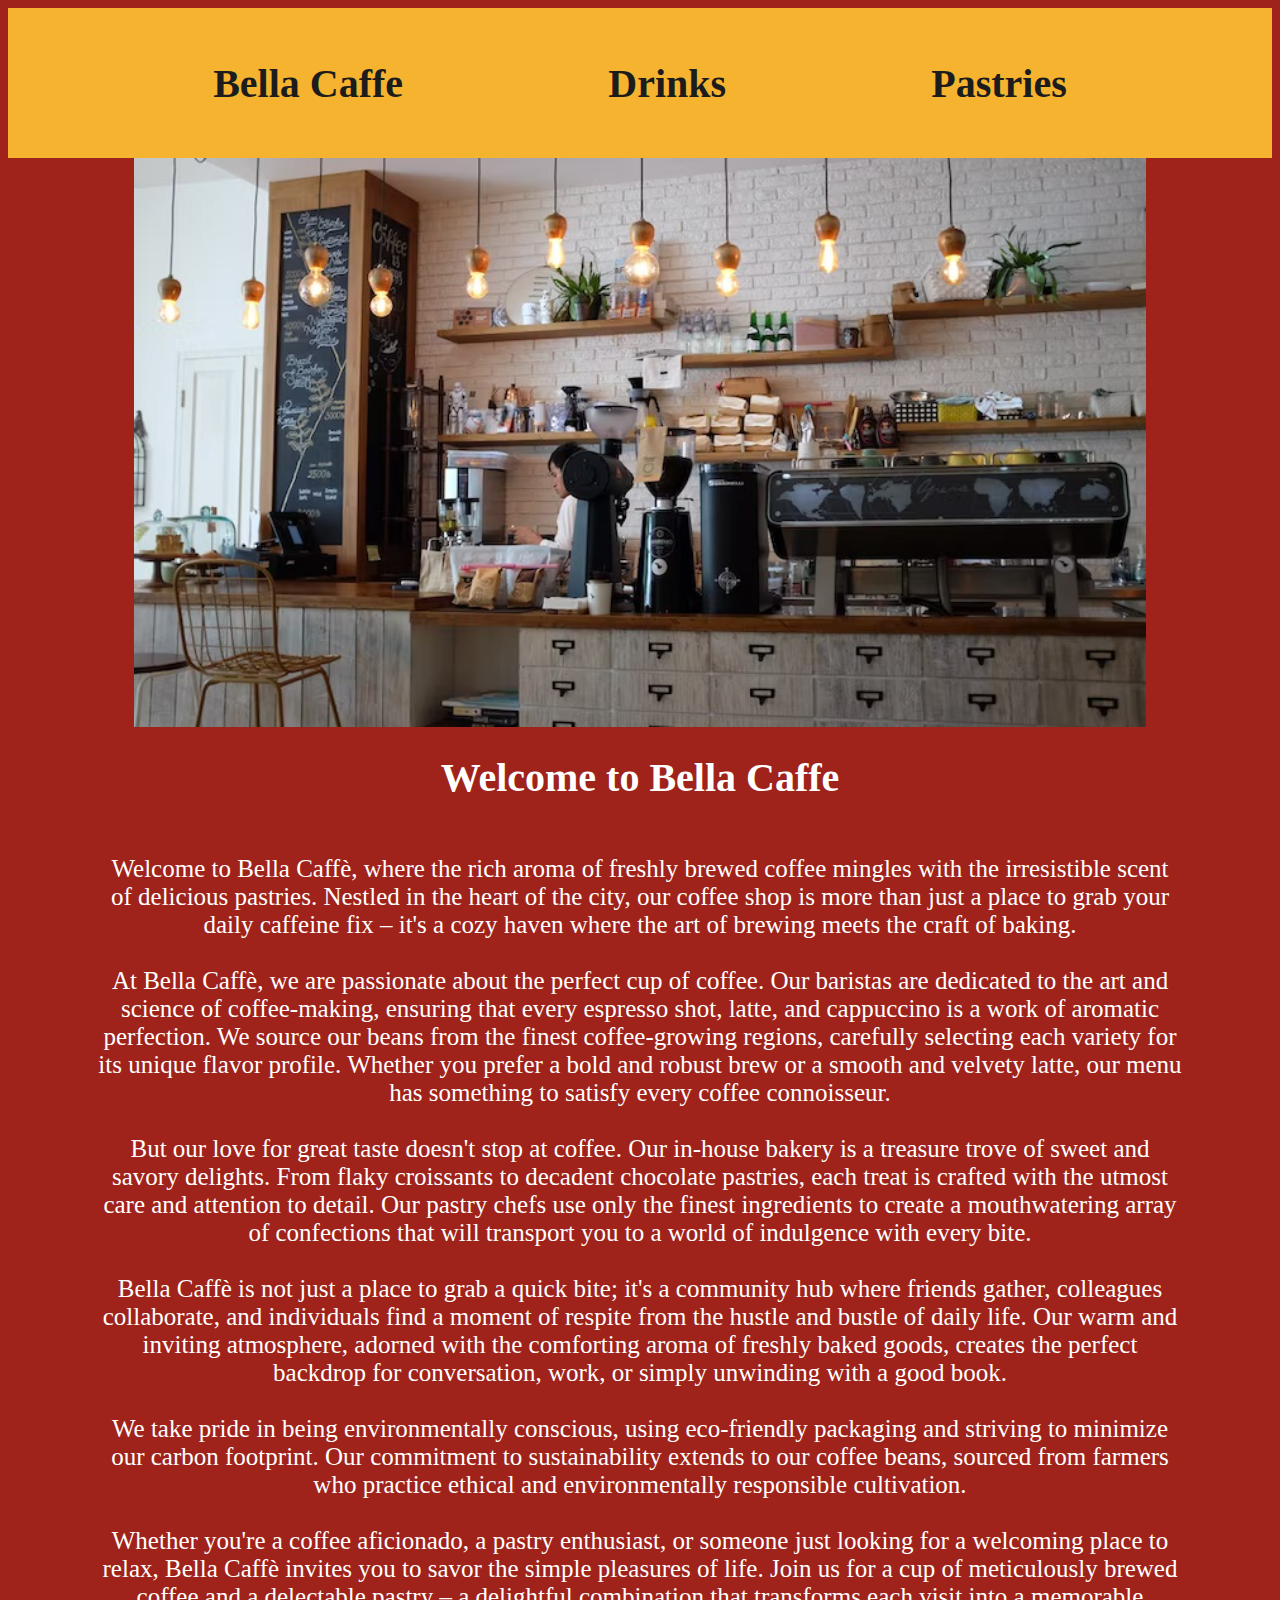
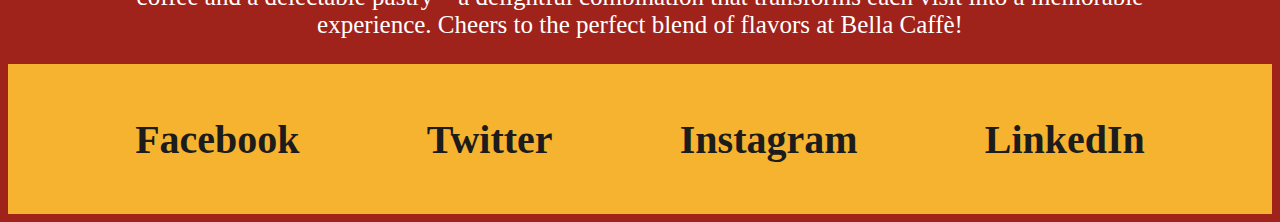
<file: index.html>
<!DOCTYPE html>
<html lang="en">
<head>
    <meta charset="UTF-8">
    <meta name="viewport" content="width=device-width, initial-scale=1.0">
    <!-- refers to the style file -->
    <link rel="stylesheet" href="style.css">
    <title>Home Page | Bella Caffe by Kingsley Oro</title>
</head>
<body>
    <div id="navbar">
            <a href="index.html">Bella Caffe</a>
            <a href="drinks.html">Drinks</a>
            <a href="pastries.html">Pastries</a>

    </div>
    <img class="image_center" src="coffee_bar.jpeg" alt="coffee bar">

    <h1>Welcome to Bella Caffe</h1>
    <p class="padding">
         Welcome to Bella Caffè, where the rich aroma of freshly brewed coffee mingles with the irresistible scent of delicious pastries. Nestled in the heart of the city, our coffee shop is more than just a place to grab your daily caffeine fix – it's a cozy haven where the art of brewing meets the craft of baking.

        At Bella Caffè, we are passionate about the perfect cup of coffee. Our baristas are dedicated to the art and science of coffee-making, ensuring that every espresso shot, latte, and cappuccino is a work of aromatic perfection. We source our beans from the finest coffee-growing regions, carefully selecting each variety for its unique flavor profile. Whether you prefer a bold and robust brew or a smooth and velvety latte, our menu has something to satisfy every coffee connoisseur.
        
        But our love for great taste doesn't stop at coffee. Our in-house bakery is a treasure trove of sweet and savory delights. From flaky croissants to decadent chocolate pastries, each treat is crafted with the utmost care and attention to detail. Our pastry chefs use only the finest ingredients to create a mouthwatering array of confections that will transport you to a world of indulgence with every bite.
        
        Bella Caffè is not just a place to grab a quick bite; it's a community hub where friends gather, colleagues collaborate, and individuals find a moment of respite from the hustle and bustle of daily life. Our warm and inviting atmosphere, adorned with the comforting aroma of freshly baked goods, creates the perfect backdrop for conversation, work, or simply unwinding with a good book.
        
        We take pride in being environmentally conscious, using eco-friendly packaging and striving to minimize our carbon footprint. Our commitment to sustainability extends to our coffee beans, sourced from farmers who practice ethical and environmentally responsible cultivation.
        
        Whether you're a coffee aficionado, a pastry enthusiast, or someone just looking for a welcoming place to relax, Bella Caffè invites you to savor the simple pleasures of life. Join us for a cup of meticulously brewed coffee and a delectable pastry – a delightful combination that transforms each visit into a memorable experience. Cheers to the perfect blend of flavors at Bella Caffè!
        </p>

    <footer>
        <a href="https://en-gb.facebook.com/">Facebook</a>
        <a href="https://twitter.com/">Twitter</a>
        <a href="https://www.instagram.com/">Instagram</a>
        <a href="https://www.linkedin.com/">LinkedIn</a>
    </footer>
</body>
</html>
</file>
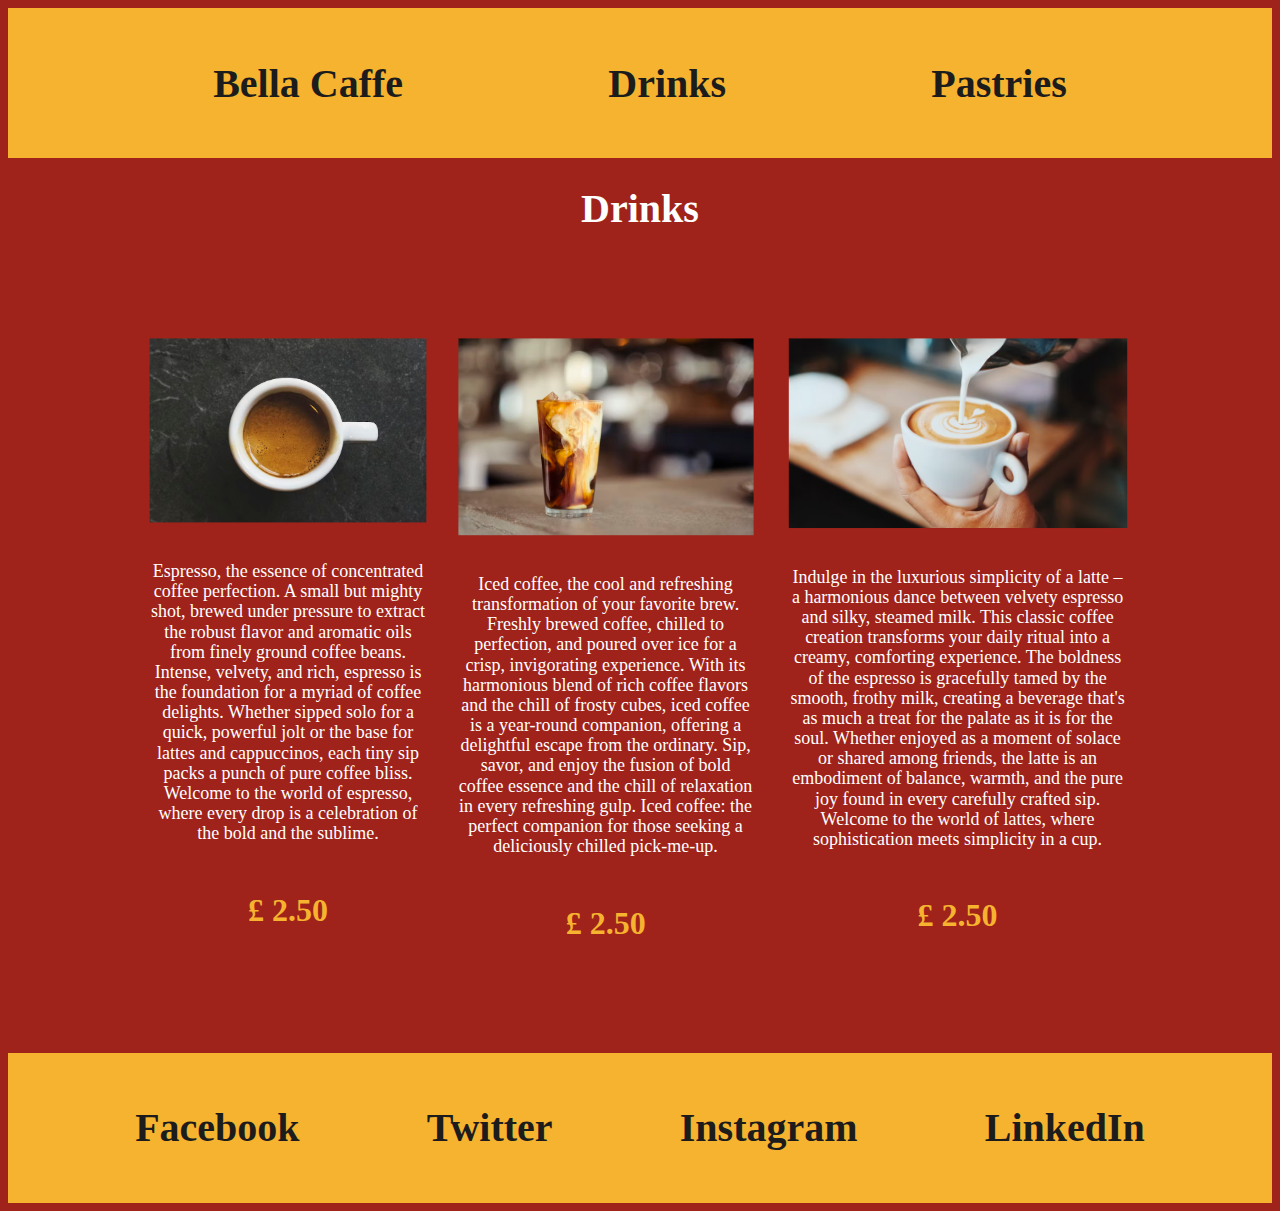
<file: drinks.html>
<!DOCTYPE html>
<html lang="en">
<head>
    <meta charset="UTF-8">
    <meta name="viewport" content="width=device-width, initial-scale=1.0">
    <link rel="stylesheet" href="style.css">
    <title>Drinks Page | Bella Caffe by Kingsley Oro</title>
</head>
<body>
    <div id="navbar">
        <a class="bella_Caffee" href="index.html">Bella Caffe</a>
        <a href="drinks.html">Drinks</a>
        <a href="pastries.html">Pastries</a>
    </div>

    <h1>Drinks</h1>
    <div class="image_para">
        <div>
            <img class="coffee_image" src="espresso.jpeg" alt="espresso">
            <p class="paragraphs">Espresso, the essence of concentrated coffee perfection. A small but mighty shot, brewed under pressure to extract the robust flavor and aromatic oils from finely ground coffee beans. Intense, velvety, and rich, espresso is the foundation for a myriad of coffee delights. Whether sipped solo for a quick, powerful jolt or the base for lattes and cappuccinos, each tiny sip packs a punch of pure coffee bliss. Welcome to the world of espresso, where every drop is a celebration of the bold and the sublime.
            </p>
            <h3>£ 2.50</h3>
        </div>    
        

        <div>
            <img class="coffee_image" src="iced_coffee.jpeg" alt="iced_coffee">
            <p class="paragraphs">Iced coffee, the cool and refreshing transformation of your favorite brew. Freshly brewed coffee, chilled to perfection, and poured over ice for a crisp, invigorating experience. With its harmonious blend of rich coffee flavors and the chill of frosty cubes, iced coffee is a year-round companion, offering a delightful escape from the ordinary. Sip, savor, and enjoy the fusion of bold coffee essence and the chill of relaxation in every refreshing gulp. Iced coffee: the perfect companion for those seeking a deliciously chilled pick-me-up.
            </p>
            <h3>£ 2.50 </h3>
        </div>

        <div>
            <img class="coffee_image" src="latte.jpeg" alt="latte">
            <p class="paragraphs">Indulge in the luxurious simplicity of a latte – a harmonious dance between velvety espresso and silky, steamed milk. This classic coffee creation transforms your daily ritual into a creamy, comforting experience. The boldness of the espresso is gracefully tamed by the smooth, frothy milk, creating a beverage that's as much a treat for the palate as it is for the soul. Whether enjoyed as a moment of solace or shared among friends, the latte is an embodiment of balance, warmth, and the pure joy found in every carefully crafted sip. Welcome to the world of lattes, where sophistication meets simplicity in a cup.</p>
            <h3>£ 2.50 </h3>
        </div>

    </div>


    <footer>
        <a href="https://en-gb.facebook.com/">Facebook</a>
        <a href="https://twitter.com/">Twitter</a>
        <a href="https://www.instagram.com/">Instagram</a>
        <a href="https://www.linkedin.com/">LinkedIn</a>
    </footer>
</body>

</html>
</file>
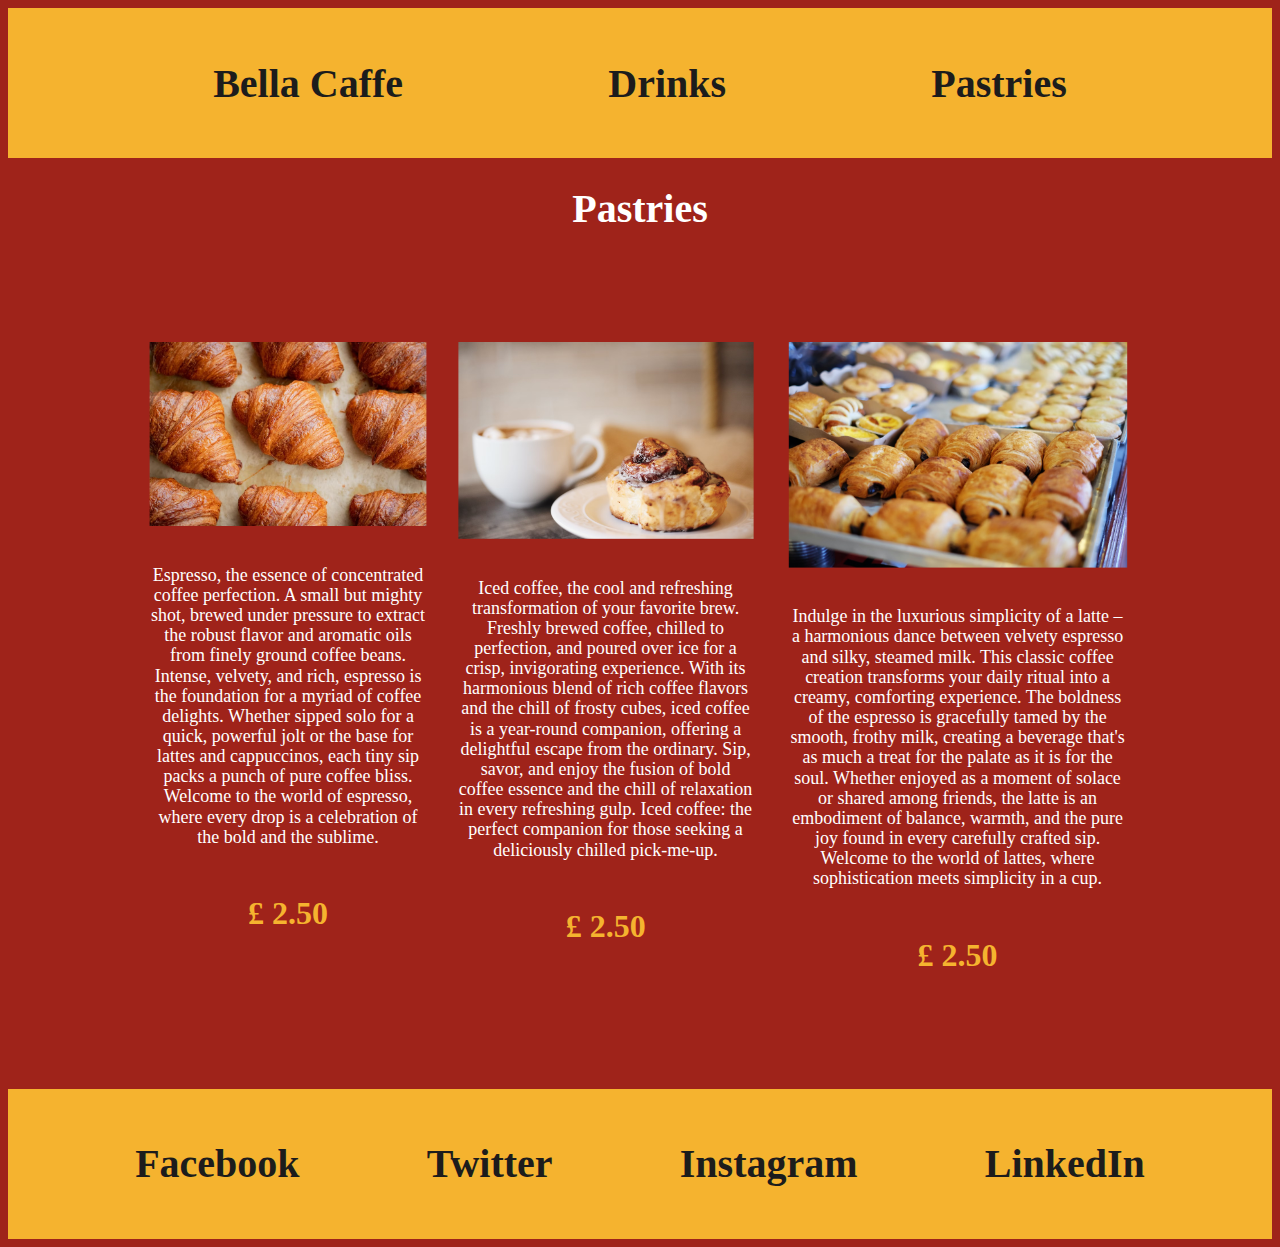
<file: pastries.html>
<!DOCTYPE html>
<html lang="en">
<head>
    <meta charset="UTF-8">
    <meta name="viewport" content="width=device-width, initial-scale=1.0">
    <link rel="stylesheet" href="style.css">
    <title>Drinks Page | Bella Caffe by Kingsley Oro</title>
</head>
<body>
    <div id="navbar">
        <a class="bella_Caffee" href="index.html">Bella Caffe</a>
        <a href="drinks.html">Drinks</a>
        <a href="pastries.html">Pastries</a>
    </div>

    <h1>Pastries</h1>
    <div class="image_para">
        <div>
            <img class="coffee_image" src="croissant.jpeg" alt="croissant">
            <p class="paragraphs">Espresso, the essence of concentrated coffee perfection. A small but mighty shot, brewed under pressure to extract the robust flavor and aromatic oils from finely ground coffee beans. Intense, velvety, and rich, espresso is the foundation for a myriad of coffee delights. Whether sipped solo for a quick, powerful jolt or the base for lattes and cappuccinos, each tiny sip packs a punch of pure coffee bliss. Welcome to the world of espresso, where every drop is a celebration of the bold and the sublime.
            </p>
            <h3>£ 2.50</h3>
        </div>    
        

        <div>
            <img class="coffee_image" src="cinnamon_roll.jpeg" alt="cinnamon_roll">
            <p class="paragraphs">Iced coffee, the cool and refreshing transformation of your favorite brew. Freshly brewed coffee, chilled to perfection, and poured over ice for a crisp, invigorating experience. With its harmonious blend of rich coffee flavors and the chill of frosty cubes, iced coffee is a year-round companion, offering a delightful escape from the ordinary. Sip, savor, and enjoy the fusion of bold coffee essence and the chill of relaxation in every refreshing gulp. Iced coffee: the perfect companion for those seeking a deliciously chilled pick-me-up.
            </p>
            <h3>£ 2.50 </h3>
        </div>

        <div>
            <img class="coffee_image" src="pain_au_chocolat.jpeg" alt="pain_au_chocolat">
            <p class="paragraphs">Indulge in the luxurious simplicity of a latte – a harmonious dance between velvety espresso and silky, steamed milk. This classic coffee creation transforms your daily ritual into a creamy, comforting experience. The boldness of the espresso is gracefully tamed by the smooth, frothy milk, creating a beverage that's as much a treat for the palate as it is for the soul. Whether enjoyed as a moment of solace or shared among friends, the latte is an embodiment of balance, warmth, and the pure joy found in every carefully crafted sip. Welcome to the world of lattes, where sophistication meets simplicity in a cup.</p>
            <h3>£ 2.50 </h3>
        </div>

    </div>


    <footer>
        <a href="https://en-gb.facebook.com/">Facebook</a>
        <a href="https://twitter.com/">Twitter</a>
        <a href="https://www.instagram.com/">Instagram</a>
        <a href="https://www.linkedin.com/">LinkedIn</a>
    </footer>
</body>

</html>
</file>
<file: style.css>
body {
    background-color: #9f231a;
    text-align: center;
}

#navbar {

    display: flex;
    background-color: #F5B32F;
    height: 150px;
    justify-content: space-evenly;
    align-items:center;
}

#navbar a {
    text-decoration: none;
    font-size: 40px;
    font-weight: bolder;
    color: #1C1C1C;
}

#navbar a:hover{
    color: #ae1616;
    font-size: 50px;
}

.bella_Caffee{
    justify-self: flex-start;
}

.drinks_pastries {
    justify-self: flex-end;
 
}

.image_center {
    display: block;
    margin-left: auto;
    margin-right: auto;
    /* margin: 50px 100px ; */
    /* border: 3px solid green; */
    padding: 0px 50px;
    width: 80%;
}

h1 {
    display: flex;
    align-items: center;
    justify-content: center;
     color: #FFFFFF;
    font-size: 40px
}

h3 {
    color: #F5B32F;
    font-size: 40px

}
.padding{
    padding: 0px 90px;
}
p {
    display: flex;
    align-items: center;
    justify-content: center;
    color: #FFFFFF;
    font-size: 25px;
    text-align: center;
    text-wrap:balance ;
    white-space: pre-line;
    
}
/* para for paralel */
.image_para {
    display: flex;
    justify-content: space-evenly;
    scale: 80%;
}

.coffee_image{
    width: 90%;
}
.paragraphs {
    scale: 90%;

}

footer {
    display: flex;
    background-color: #F5B32F;
    height: 150px;
    justify-content: space-evenly;
    align-items: center;
}

footer a {
    text-decoration: none;
    font-size: 40px;
    font-weight: bolder;
    color: #1C1C1C;
}

footer a:hover{
    color: #ae1616;
}
</file>
